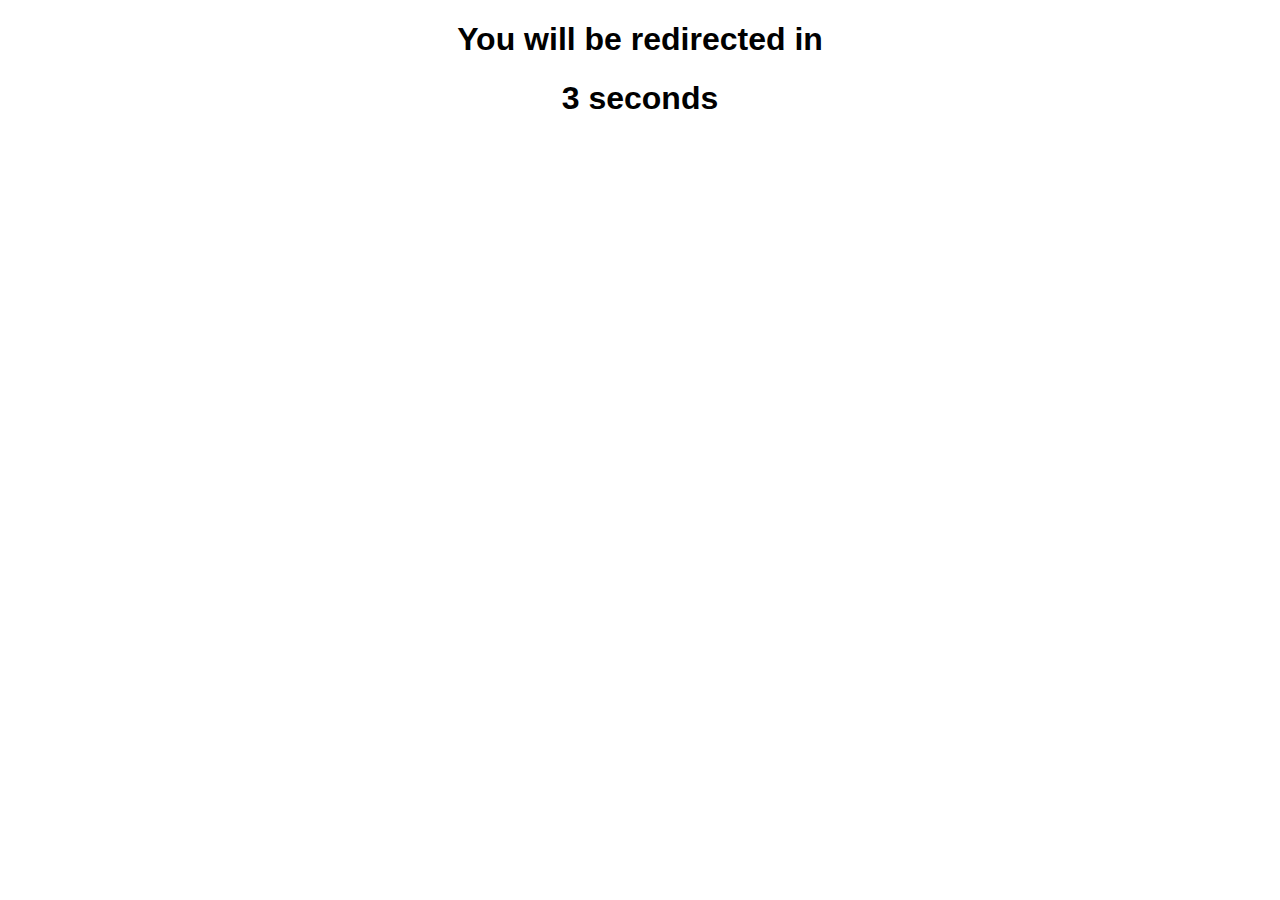
<file: index.html>
<!DOCTYPE html>
<html lang="en">
<head>
    <meta charset="UTF-8">
    <meta name="viewport" content="width=device-width, initial-scale=1.0">
    <title>10Codes Redirect</title>

    <meta content="10Codes - Redirect" property="og:title" />
    <meta content="Police Code Learn Station." property="og:description" />
    <meta content="https://lapd.com/" property="og:url" />
    <meta content="#03a9f4" data-react-helmet="true" name="theme-color" />

</head>
<body>
    <div>
        <h1 style="text-align: center; font-family: 'Lucida Sans', 'Lucida Sans Regular', 'Lucida Grande', 'Lucida Sans Unicode', Geneva, Verdana, sans-serif;">You will be redirected in</h1>
        <h1 style="text-align: center; font-family: 'Lucida Sans', 'Lucida Sans Regular', 'Lucida Grande', 'Lucida Sans Unicode', Geneva, Verdana, sans-serif;"><span id="seconds"></span> seconds</h1>
    </div>
</body>
<script src="script.js"></script>
</html>
</file>
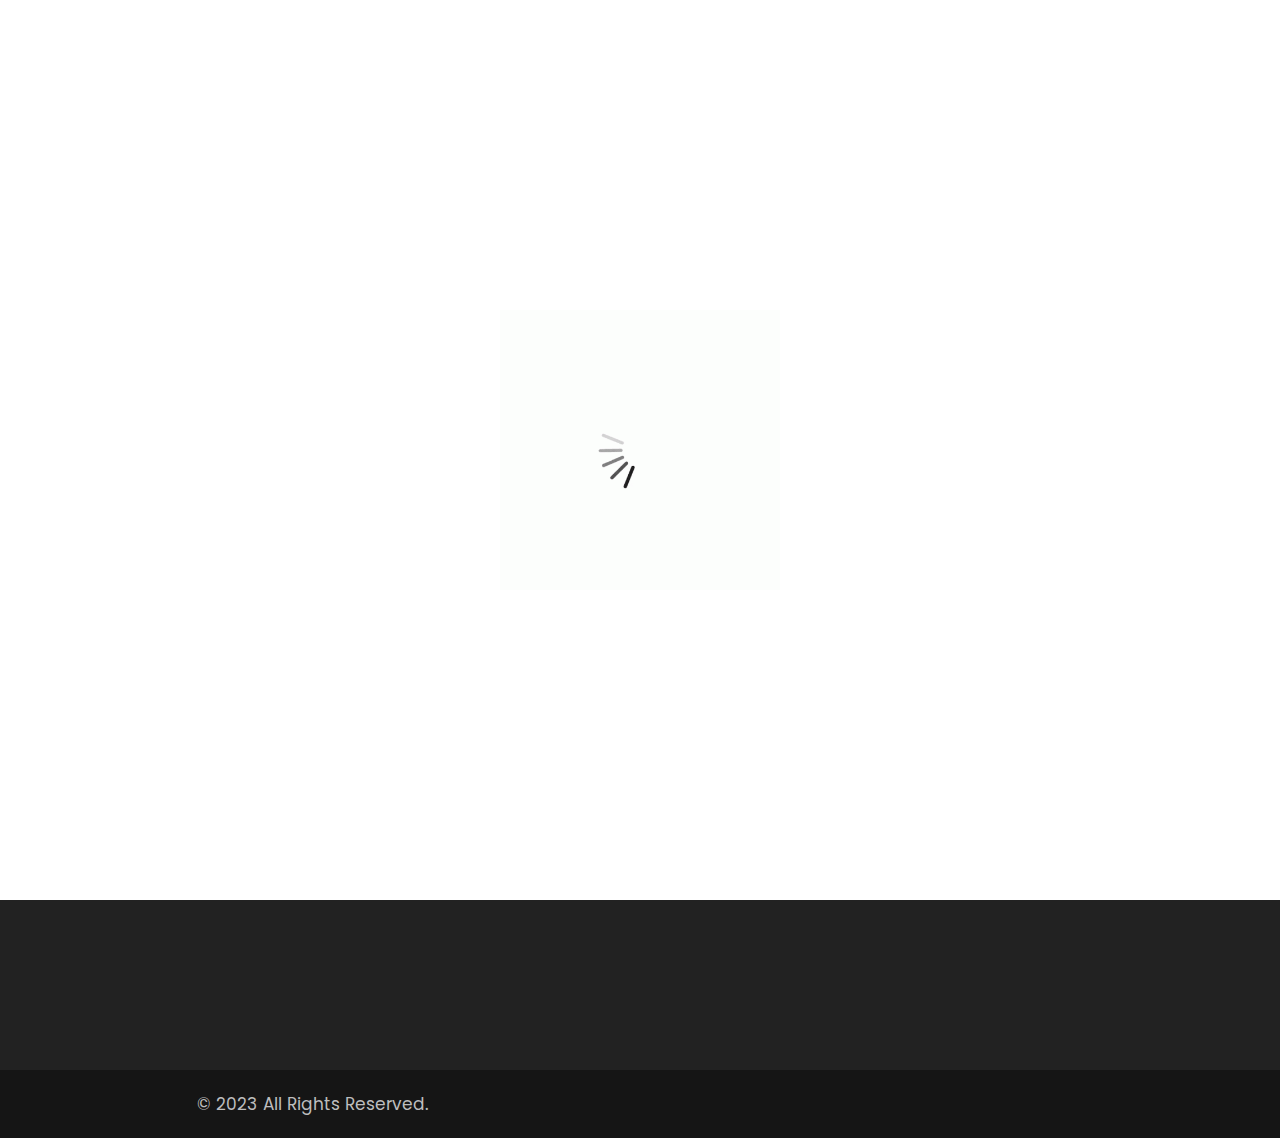
<file: de/index.html>
<!DOCTYPE html>
<html lang="de">
   <head>
      <meta charset="utf-8">
      <meta http-equiv="X-UA-Compatible" content="IE=edge">
      <meta name="viewport" content="width=device-width, initial-scale=1">
      <meta name="viewport" content="initial-scale=1, maximum-scale=1">
      <title>10Codes</title>
      <meta name="keywords" content="police, 10codes, 10 codes, lapd, police codes, lapd codes, 10-4 meaning">

      <meta content="10Codes - Startseite" property="og:title" />
      <meta content="Deutsche Startseite von 10Codes. Lerne die Polizei Codes und die USA Gesetze." property="og:description" />
      <meta content="https://lapd.com/" property="og:url" />
      <meta content="#03a9f4" data-react-helmet="true" name="theme-color" />

      <link rel="stylesheet" href="../css/bootstrap.min.css">
      <link rel="stylesheet" href="../css/style.css">
      <link rel="stylesheet" href="../css/responsive.css">
      <link rel="stylesheet" href="https://cdnjs.cloudflare.com/ajax/libs/font-awesome/4.7.0/css/font-awesome.min.css">
   </head>
   <body class="main-layout">
      <div class="loader_bg">
         <div class="loader"><img src="../images/loading.gif" alt="" /></div>
      </div>
      <header>
         <div class="header">
            <div class="container-fluid">
               <div class="row d_flex">
                  <div class=" col-md-2 col-sm-3 col logo_section">
                     <div class="full">
                        <div class="center-desk">
                        </div>
                     </div>
                  </div>
                  <div class="col-md-8 col-sm-9">
                     <nav class="navigation navbar navbar-expand-md navbar-dark ">
                        <button class="navbar-toggler" type="button" data-toggle="collapse" data-target="#navbarsExample04" aria-controls="navbarsExample04" aria-expanded="false" aria-label="Toggle navigation">
                        <span class="navbar-toggler-icon"></span>
                        </button>
                        <div class="collapse navbar-collapse" style="border-radius: 5px;" id="navbarsExample04">
                           <ul class="navbar-nav mr-auto">
                              <li class="nav-item active space">
                                 <a class="nav-link" href=""><u>Startseite</u></a>
                              </li>
                              <li class="nav-item space">
                                 <a class="nav-link" href="quiz/quiz">10-Code Quiz</a>
                              </li>
                              <li class="nav-item space">
                                 <a class="nav-link" href="../codes/tencodeg.pdf">10-Code Liste</a>
                              </li>
                           </ul>
                        </div>
                     </nav>
                  </div>
               </div>
            </div>
         </div>
      </header>
      <div id="top_section" class=" banner_main">
         <div class="container">
            <div class="row">
               <div class="col-md-12">
                  <div id="myCarousel" class="carousel slide" data-ride="carousel">
                     <ol class="carousel-indicators">
                        <li data-target="#myCarousel" data-slide-to="0" class="active"></li>
                        <li data-target="#myCarousel" data-slide-to="1"></li>
                     </ol>
                     <div class="carousel-inner">
                        <div class="carousel-item active">
                           <div class="container-fluid">
                              <div class="carousel-caption relative">
                                 <div class="bluid">
                                    <h1>10-Codes.  <br>100 Sinne </h1>
                                    <p>Das Lernen der 10-Codes könnte dich schützen oder deine Karriere unterstützen.<br>Nimm jetzt am Quiz teil oder lerne sie einfach hier.<br><br>
                                    </p>
                                    <a class="read_more" href="quiz/quiz">Quiz starten </a><a class="read_more" href="../codes/tencodeg.pdf">Code-Liste </a>
                                 </div>
                              </div>
                           </div>
                        </div>
                        <div class="carousel-item">
                           <div class="container-fluid">
                              <div class="carousel-caption relative">
                                 <div class="bluid">

                                    <h1>Police Work  <br>Hard Work </h1>
                                    <p>Ein Polizeibeamter muss alle 100 10-Codes und fast alle Gesetze lernen.<br>Erwarte also nicht, alles von dieser Website zu lernen...<br><br>
                                    </p>
                                    <a class="read_more" href="https://uscode.house.gov/">USC </a><a class="read_more" href="https://law.justia.com/">US Law</a>
                                 </div>
                              </div>
                           </div>
                        </div>
                     </div>
                     <a class="carousel-control-prev" href="#myCarousel" role="button" data-slide="prev">
                     <i class="fa fa-angle-left" aria-hidden="true"></i>
                     <span class="sr-only">Vorherig</span>
                     </a>
                     <a class="carousel-control-next" href="#myCarousel" role="button" data-slide="next">
                     <i class="fa fa-angle-right" aria-hidden="true"></i>
                     <span class="sr-only">Nächstes</span>
                     </a>
                  </div>
               </div>
            </div>
         </div>
      </div>
      <footer>
         <div class="footer">
            <div class="copyright text_align_left">
               <div class="">
                  <div class="row d_flex">
                     <div class="col-md-6">
                        <p>© 2023 All Rights Reserved.</p>
                     </div>
                     <div class="col-md-6">
                     </div>
                  </div>
               </div>
            </div>
         </div>
      </footer>

      <script src="../js/jquery.min.js"></script>
      <script src="../js/bootstrap.bundle.min.js"></script>
      <script src="../js/jquery-3.0.0.min.js"></script>
      <script src="../js/custom.js"></script>
   </body>
</html>
</file>
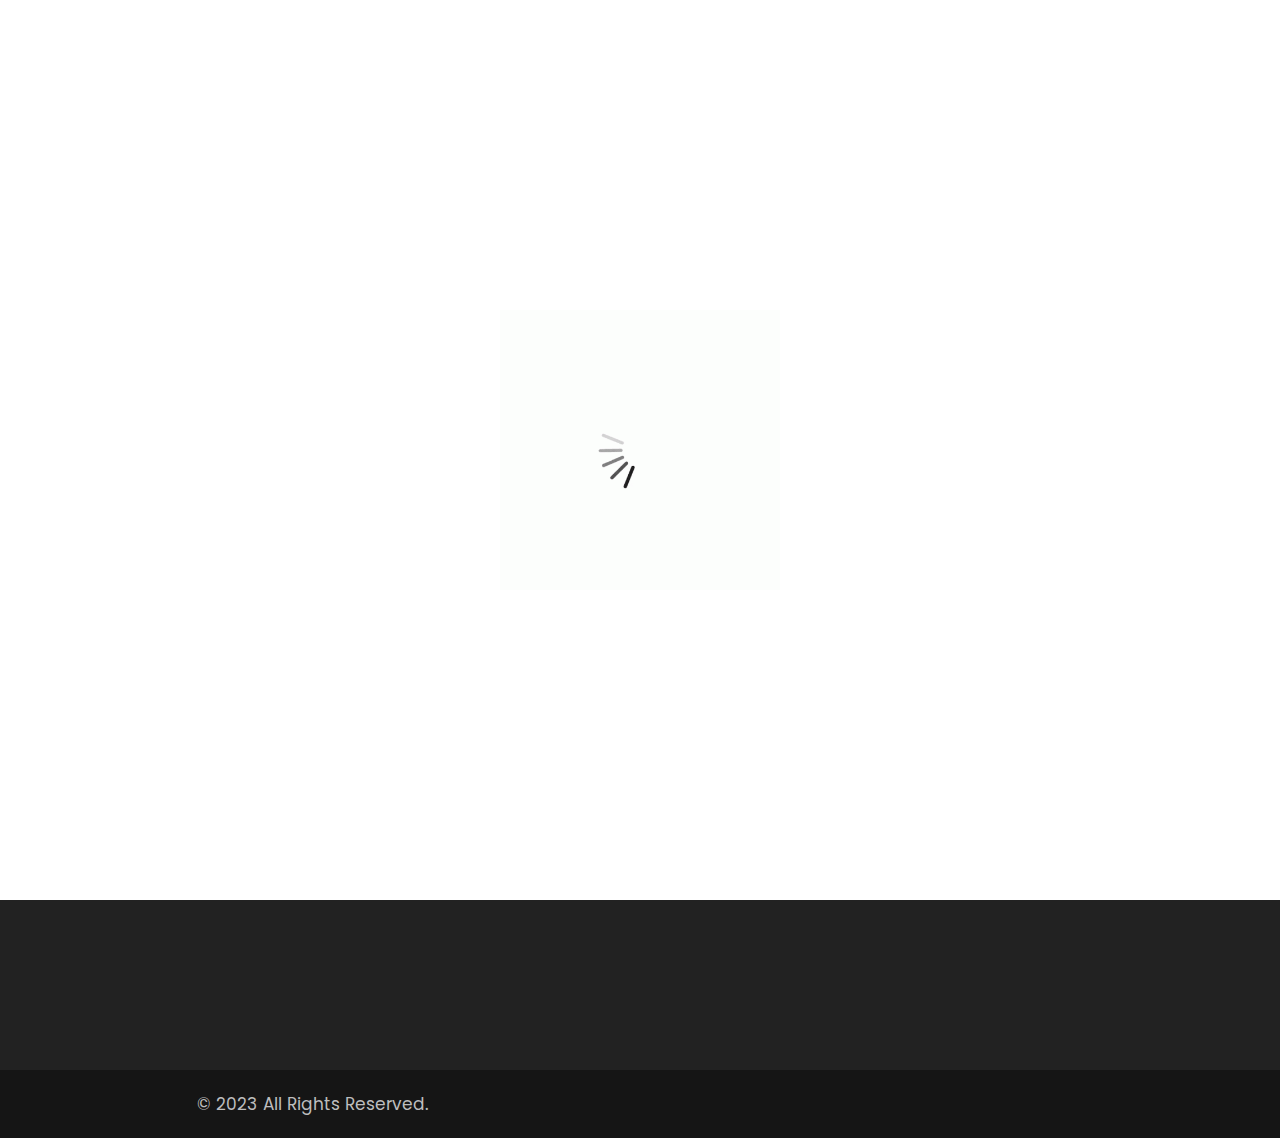
<file: en/index.html>
<!DOCTYPE html>
<html lang="en">
   <head>
      <meta charset="utf-8">
      <meta http-equiv="X-UA-Compatible" content="IE=edge">
      <meta name="viewport" content="width=device-width, initial-scale=1">
      <meta name="viewport" content="initial-scale=1, maximum-scale=1">
      <title>10Codes</title>
      <meta name="keywords" content="police, 10codes, 10 codes, lapd, police codes, lapd codes, 10-4 meaning">

      <meta content="10Codes - Homepage" property="og:title" />
      <meta content="English homepage of 10Codes. Learn and use the common police 10 codes and laws." property="og:description" />
      <meta content="https://lapd.com/" property="og:url" />
      <meta content="#03a9f4" data-react-helmet="true" name="theme-color" />
  

      <link rel="stylesheet" href="../css/bootstrap.min.css">
      <link rel="stylesheet" href="../css/style.css">
      <link rel="stylesheet" href="../css/responsive.css">
      <link rel="stylesheet" href="https://cdnjs.cloudflare.com/ajax/libs/font-awesome/4.7.0/css/font-awesome.min.css">
   </head>
   <body class="main-layout">
      <div class="loader_bg">
         <div class="loader"><img src="../images/loading.gif" alt="" /></div>
      </div>
      <header>
         <div class="header">
            <div class="container-fluid">
               <div class="row d_flex">
                  <div class=" col-md-2 col-sm-3 col logo_section">
                     <div class="full">
                        <div class="center-desk">
                           
                          </a>
                        </div>
                     </div>
                  </div>
                  <div class="col-md-8 col-sm-9">
                     <nav class="navigation navbar navbar-expand-md navbar-dark ">
                        <button class="navbar-toggler" type="button" data-toggle="collapse" data-target="#navbarsExample04" aria-controls="navbarsExample04" aria-expanded="false" aria-label="Toggle navigation">
                        <span class="navbar-toggler-icon"></span>
                        </button>
                        <div class="collapse navbar-collapse" style="border-radius: 5px;" id="navbarsExample04">
                           <ul class="navbar-nav mr-auto">
                              <li class="nav-item active space">
                                 <a class="nav-link" href=""><u>Home</u></a>
                              </li>
                              <li class="nav-item space">
                                 <a class="nav-link" href="quiz/quiz">10-Code Quiz</a>
                              </li>
                              <li class="nav-item space">
                                 <a class="nav-link" href="../codes/tencodeg.pdf">10-Code List</a>
                              </li>
                           </ul>
                        </div>
                     </nav>
                  </div>
               </div>
            </div>
         </div>
      </header>
      <div id="top_section" class=" banner_main">
         <div class="container">
            <div class="row">
               <div class="col-md-12">
                  <div id="myCarousel" class="carousel slide" data-ride="carousel">
                     <ol class="carousel-indicators">
                        <li data-target="#myCarousel" data-slide-to="0" class="active"></li>
                        <li data-target="#myCarousel" data-slide-to="1"></li>
                     </ol>
                     <div class="carousel-inner">
                        <div class="carousel-item active">
                           <div class="container-fluid">
                              <div class="carousel-caption relative">
                                 <div class="bluid">
                                    <h1>10-Codes.  <br>100 Meanings </h1>
                                    <p>Learning the 10-Codes could safe you or could help your career<br>take the quiz now, or just learn it here.<br><br>
                                    </p>
                                    <a class="read_more" href="quiz/quiz">Take Quiz </a><a class="read_more" href="../codes/tencodeg.pdf">List Of Codes </a>
                                 </div>
                              </div>
                           </div>
                        </div>
                        <div class="carousel-item">
                           <div class="container-fluid">
                              <div class="carousel-caption relative">
                                 <div class="bluid">
                                    <h1>Police Work  <br>Hard Work </h1>
                                    <p>A police officer needs to learn all 100 10-Codes and almost all laws.<br>So don't expect to learn everything from this website...<br><br>
                                    </p>
                                    <a class="read_more" href="https://uscode.house.gov/">USC </a><a class="read_more" href="https://law.justia.com/">US Law</a>
                                 </div>
                              </div>
                           </div>
                        </div>
                     </div>
                     <a class="carousel-control-prev" href="#myCarousel" role="button" data-slide="prev">
                     <i class="fa fa-angle-left" aria-hidden="true"></i>
                     <span class="sr-only">Previous</span>
                     </a>
                     <a class="carousel-control-next" href="#myCarousel" role="button" data-slide="next">
                     <i class="fa fa-angle-right" aria-hidden="true"></i>
                     <span class="sr-only">Next</span>
                     </a>
                  </div>
               </div>
            </div>
         </div>
      </div>
      <footer>
         <div class="footer">

            <div class="copyright text_align_left">
               <div class="">
                  <div class="row d_flex">
                     <div class="col-md-6">
                        <p>© 2023 All Rights Reserved.</p>
                     </div>
                     <div class="col-md-6">
                     </div>
                  </div>
               </div>
            </div>
         </div>
      </footer>

      <script src="../js/jquery.min.js"></script>
      <script src="../js/bootstrap.bundle.min.js"></script>
      <script src="../js/jquery-3.0.0.min.js"></script>
      <script src="../js/custom.js"></script>
   </body>
</html>
</file>
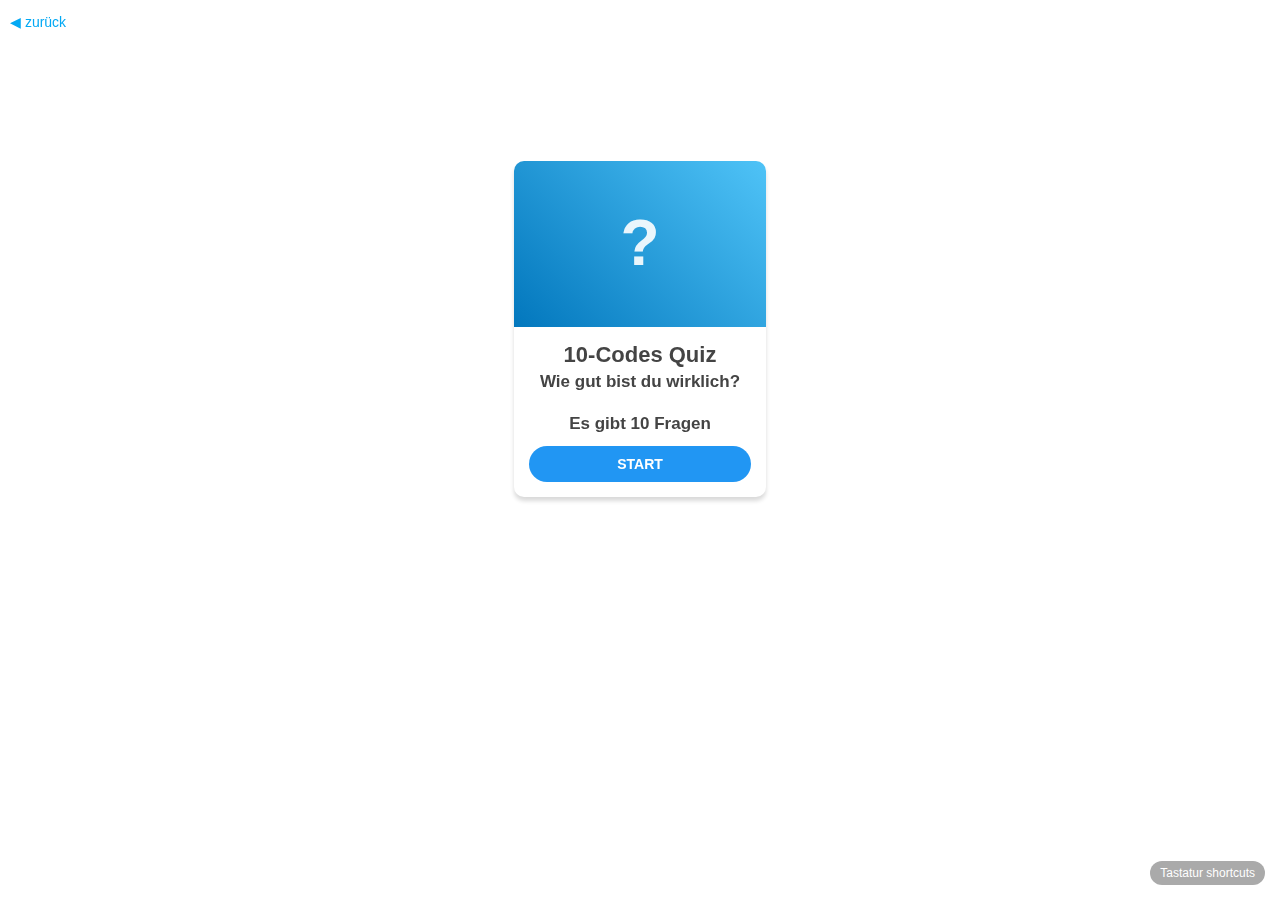
<file: de/quiz/quiz.html>
<!DOCTYPE html>
<html lang="en">
<head>
    <meta charset="UTF-8">
    <meta name="viewport" content="width=device-width, initial-scale=1.0">
    <title>10Codes Quiz</title>
    <link rel="stylesheet" href="style.css">
    <link rel="stylesheet" href="../../css/style.css">
    <meta name="keywords" content="police quiz, 10codes quiz, 10 codes quiz, 10 codes, lapd, police codes, lapd codes, 10-4 meaning">

    <meta content="10Codes - Quiz" property="og:title" />
    <meta content="Deutsches Quiz von den Polizei Codes. Lerne die Polizei Codes und die USA Gesetze." property="og:description" />
    <meta content="https://lapd.com/" property="og:url" />
    <meta content="#03a9f4" data-react-helmet="true" name="theme-color" />


</head>
<body>
    <main role="main">
      <div class="back"><a href="../index" class="back">◀ zurück</a></div>

        <article id="quiz" class="quiz-intro">
          <div id="quiz-bg"></div>
          <section id="quiz-body">
            <h1>10-Codes Quiz</h1>
            <p style="text-align: center; font-weight: 550;">Wie gut bist du wirklich?</p>

            <p style="text-align: center; font-weight: 550;     position: absolute;
            left: 50%;

            transform: translate(-50%, 50%);">Es gibt 10 Fragen</p>

            <button type="button" id="start-quiz-btn" class="btn blue-btn rounded-corners">Start</button>
          </section>
        </article>
      
        <button type="button" id="shortcuts-info-btn">Tastatur shortcuts</button>
      
        <aside class="shortcuts-info">
          <p><span class="tag">Leertaste</span> - Starte Quiz / zur nächsten Frage</p>
          <p><span class="tag">1</span> - <span class="tag">4</span> - Deine Antwort</p>
        </aside>
      </main>
      

      <script src="quiz.js"></script>
</body>
</html>
</file>
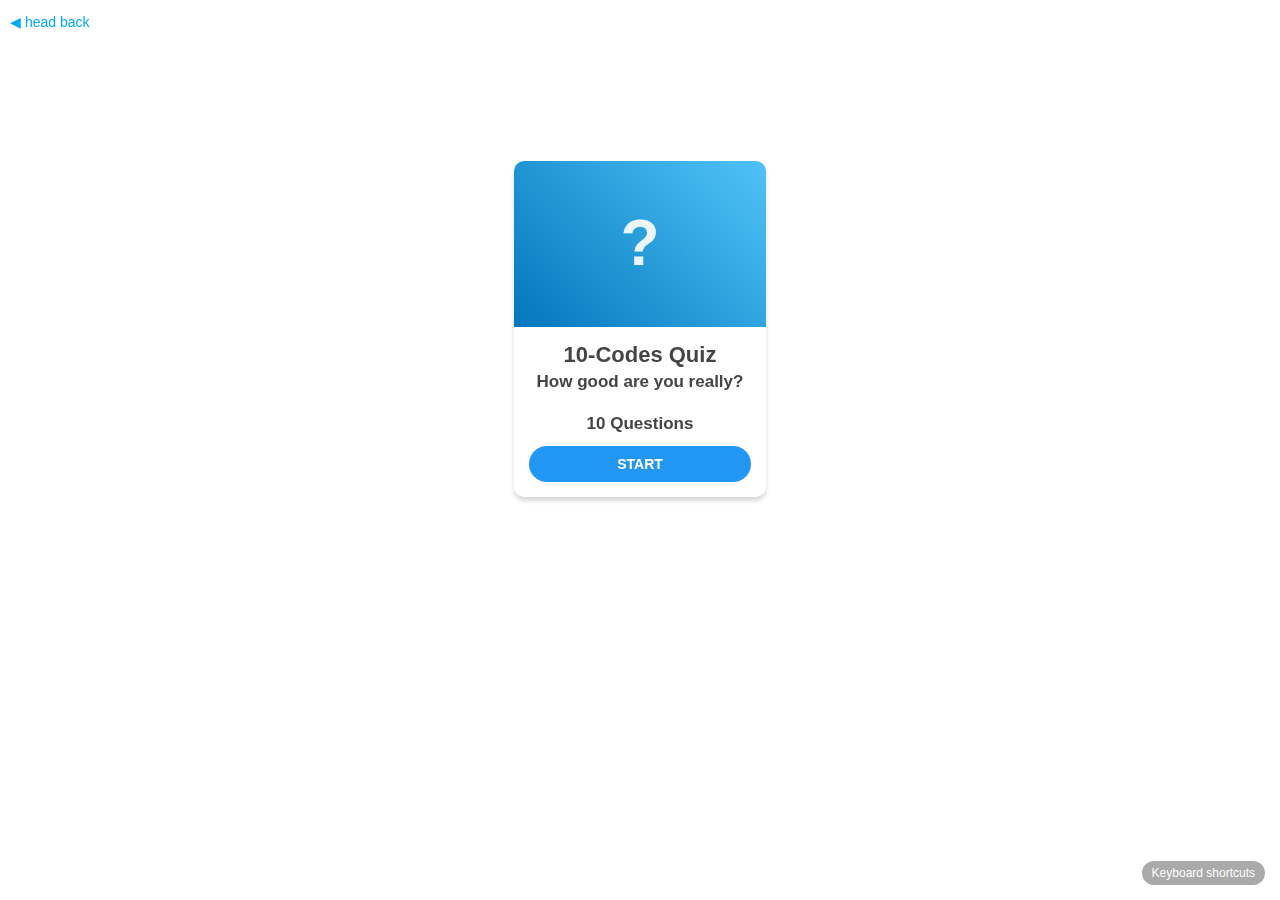
<file: en/quiz/quiz.html>
<!DOCTYPE html>
<html lang="en">
<head>
    <meta charset="UTF-8">
    <meta name="viewport" content="width=device-width, initial-scale=1.0">
    <title>10Codes Quiz</title>

    <meta name="keywords" content="police quiz, 10codes quiz, 10 codes quiz, 10 codes, lapd, police codes, lapd codes, 10-4 meaning">

    <meta content="10Codes - Quiz" property="og:title" />
    <meta content="English quiz of the common police 10-codes. Learn and use the common police 10 codes and laws." property="og:description" />
    <meta content="https://lapd.com/" property="og:url" />
    <meta content="#03a9f4" data-react-helmet="true" name="theme-color" />


    <link rel="stylesheet" href="style.css">
    <link rel="stylesheet" href="../../css/style.css">
</head>
<body>
    <main role="main">
      <div class="back"><a href="../index" class="back">◀ head back</a></div>
        <article id="quiz" class="quiz-intro">
          <div id="quiz-bg"></div>
          
          <section id="quiz-body">
            <h1>10-Codes Quiz</h1>
            <p style="text-align: center; font-weight: 550;">How good are you really?</p>

            <p style="text-align: center; font-weight: 550;     position: absolute;
            left: 50%;

            transform: translate(-50%, 50%);">10 Questions</p>

            <button type="button" id="start-quiz-btn" class="btn blue-btn rounded-corners">Start</button>
          </section>
        </article>
      
        <button type="button" id="shortcuts-info-btn">Keyboard shortcuts</button>
      
        <aside class="shortcuts-info">
          <p><span class="tag">Space</span> - start quiz / go to next question</p>
          <p><span class="tag">1</span> - <span class="tag">4</span> - choose an answer</p>
        </aside>
      </main>
      

      <script src="quiz.js"></script>
</body>
</html>
</file>
<file: css/style.css>
/*--------------------------------------------------------------------- 
File Name: style.css 
---------------------------------------------------------------------*/


/*--------------------------------------------------------------------- 
import Fonts 
---------------------------------------------------------------------*/

@import url('https://fonts.googleapis.com/css?family=Rajdhani:300,400,500,600,700');
@import url('https://fonts.googleapis.com/css?family=Poppins:100,100i,200,200i,300,300i,400,400i,500,500i,600,600i,700,700i,800,800i,900,900i');
@import url('https://fonts.googleapis.com/css?family=Raleway:100,100i,200,200i,300,300i,400,400i,500,500i,600,600i,700,700i,800,800i,900,900i');
@import url('https://fonts.googleapis.com/css?family=Open+Sans:400,600,600i,700,700i,800,800i&display=swap');

/*--------------------------------------------------------------------- import Files ---------------------------------------------------------------------*/

@import url(font-awesome.min.css);
@import url(owl.carousel.min.css);

/*--------------------------------------------------------------------- 
basic 
---------------------------------------------------------------------*/

body {
     color: #666666;
     font-size: 14px;
     font-family: 'Poppins', sans-serif;
     line-height: 1.80857;
     overflow: hidden;
     margin: 0 auto;
     height: 100vh;
     font-weight: normal;
}

a {
     color: #1f1f1f;
     text-decoration: none !important;
     outline: none !important;
     -webkit-transition: all .3s ease-in-out;
     -moz-transition: all .3s ease-in-out;
     -ms-transition: all .3s ease-in-out;
     -o-transition: all .3s ease-in-out;
     transition: all .3s ease-in-out;
}

h1,
h2,
h3,
h4,
h5,
h6 {
     letter-spacing: 0;
     font-weight: normal;
     position: relative;
     padding: 0;
     font-weight: normal;
     line-height: normal;
     color: #111111;
     margin: 0
}

h1 {
     font-size: 24px
}

h2 {
     font-size: 22px
}

h3 {
     font-size: 18px
}

h4 {
     font-size: 16px
}

h5 {
     font-size: 14px
}

h6 {
     font-size: 13px
}

*,
*::after,
*::before {
     -webkit-box-sizing: border-box;
     -moz-box-sizing: border-box;
     box-sizing: border-box;
}

h1 a,
h2 a,
h3 a,
h4 a,
h5 a,
h6 a {
     color: #212121;
     text-decoration: none!important;
     opacity: 1
}

button:focus {
     outline: none;
}

ul,
li,
ol {
     margin: 0px;
     padding: 0px;
     list-style: none;
}

p {
     margin: 0px;
     padding: 0;
     font-weight: 400;
     font-size: 17px;
     line-height: 28px;
}

a {
     color: #222222;
     text-decoration: none;
     outline: none !important;
}

a,
.btn {
     text-decoration: none !important;
     outline: none !important;
     -webkit-transition: all .3s ease-in-out;
     -moz-transition: all .3s ease-in-out;
     -ms-transition: all .3s ease-in-out;
     -o-transition: all .3s ease-in-out;
     transition: all .3s ease-in-out;
}

img {
     max-width: 100%;
     height: auto;
}

 :focus {
     outline: 0;
}

.btn-custom {
     margin-top: 20px;
     background-color: transparent !important;
     border: 2px solid #ddd;
     padding: 12px 40px;
     font-size: 16px;
}

.lead {
     font-size: 18px;
     line-height: 30px;
     color: #767676;
     margin: 0;
     padding: 0;
}

.form-control:focus {
     border-color: #ffffff !important;
     box-shadow: 0 0 0 .2rem rgba(255, 255, 255, .25);
}

.navbar-form input {
     border: none !important;
}

.badge {
     font-weight: 500;
}

blockquote {
     margin: 20px 0 20px;
     padding: 30px;
}

button {
     border: 0;
     margin: 0;
     padding: 0;
     cursor: pointer;
}

.full {
     width: 100%;
     float: left;
     margin: 0;
     padding: 0;
}

.titlepage {
     padding-bottom: 60px;
}

.titlepage::before {
     content: "";
     position: absolute;
     border: #fff solid 5px;
     border-width: 5px;
     width: 80px;
     z-index: 999;
     margin: 0 auto;
     left: 0;
     right: 0;
     top: 55px;
}

.titlepage h2 {
     font-size: 45px;
     font-weight: bold;
     line-height: 50px;
     color: #323232;
}

.read_more {
     display: inline-block;
     background: #6dcff6;
     color: #fff;
     max-width: 215px;
     height: 61px;
     line-height: 61px;
     width: 100%;
     font-size: 17px;
     text-align: center;
     font-weight: 500;
     transition: ease-in all 0.5s;
}

.read_more:hover {
     background: #0e0b01;
     color: #fff;
     transition: ease-in all 0.5s;
}

.space {
     margin-left: 0px;
}
.img_responsive {
     max-width: 100%;
}

.text_align_center {
     text-align: center;
}

.text_align_left {
     text-align: left;
}

.text_align_right {
     text-align: right;
}

.d_flex {
     display: flex;
     align-items: center;
     flex-wrap: wrap;
}

.container {
     max-width: 1170px;
}


/*---------------------------- 
loader  
----------------------------*/

.loader_bg {
     position: fixed;
     z-index: 9999999;
     background: #fff;
     width: 100%;
     height: 100%;
}

.loader {
     height: 100%;
     width: 100%;
     position: absolute;
     left: 0;
     top: 0;
     display: flex;
     justify-content: center;
     align-items: center;
}

.loader img {
     width: 280px;
}


/*--------------------------------------------------------------------- 
header 
---------------------------------------------------------------------*/

.header {
     width: 100%;
     background: rgba(39, 43, 44, 0.87);
     height: 106px;
     padding: 37px 30px;
     position: absolute;
     z-index: 999;
     box-shadow: 3px 0 13px rgba(30, 30, 30, 0.90);
}


/*--------------------------------------------------------------------- 
menu section
---------------------------------------------------------------------*/

.navigation.navbar {
     float: right;
     padding: 0;
}

.navigation.navbar-dark .navbar-nav .nav-link {
     padding: 0px 30px;
     color: #fff;
     font-size: 17px;
     line-height: 20px;
     font-weight: 400;
}

.navigation.navbar-dark .navbar-nav .nav-link:focus,
.navigation.navbar-dark .navbar-nav .nav-link:hover {
     color: #fff;
}

.navigation.navbar-dark .navbar-nav .active>.nav-link,
.navigation.navbar-dark .navbar-nav .nav-link.active,
.navigation.navbar-dark .navbar-nav .nav-link.show,
.navigation.navbar-dark .navbar-nav .show>.nav-link {
     color: #fff;
}

.di_no {
     display: none;
}

ul.email {
     padding-top: 1px;
     display: flex;
     align-items: center;
     justify-content: flex-end;
     flex-wrap: wrap;
}

ul.email li {
     padding: 0px 35px;
}

ul.email li:nth-child(2) {
     padding-right: 0;
}

ul.email li a {
     font-size: 17px;
     color: #fff;
}

ul.email li i {
     color: #fff;
     font-size: 19px;
}


/** banner_main **/

#top_section {
     background-image: url('https://images.wallpaperscraft.com/image/single/police_car_street_139136_3840x2400.jpg');
     background-size: cover;
     background-repeat: no-repeat;
     padding-top: 220px;
     position: relative;
     height: 100vh;
     background-position: center;
}

#myCarousel .carousel-indicators {
     bottom: -50px;
     margin-left: 11px;
     right: inherit;
}

#myCarousel .carousel-indicators .active {
     background: #0e0b01;
}

#myCarousel .carousel-indicators li {
     cursor: pointer;
     background: #fff;
     border-radius: 40px;
     width: 22px;
     height: 22px;
}

#myCarousel a.carousel-control-next,
#myCarousel a.carousel-control-prev {
     display: none;
}

.relative {
     position: inherit;
     bottom: 0;
     padding: 0;
}

.bluid {
     margin-top: 10px;
     text-align: left;
}

.banner_main .bluid h1 {
     color: #fff;
     text-shadow: 2px 2px 4px rgba(0, 0, 0, 0.5);
     font-size: 100px;
     line-height: 110px;
     font-weight: bold;
     padding-bottom: 25px;
}

.banner_main .bluid p {
     color: #fff;
     line-height: 25px;
     text-shadow: 2px 2px 4px rgba(0, 0, 0, 0.5);
     font-weight: 500;
     padding-bottom: 50px;
     font-size: 17px;
}

.banner_main .bluid .read_more {
     margin-right: 8px;
     background: #fff;
     color: #000;
}

.banner_main .bluid .read_more:hover {
     color: #fff;
     background: #0e0b01;
}




/** footer **/

.footer {
     background: #222222;
     padding-top: 90px;
     text-align: center;
     
}

.newslatter_form {
     display: flex;
     align-items: center;
     margin-bottom: 70px;
}

.ente {
     color: #000;
     border: inherit;
     padding: 0 30px;
     height: 66px;
     width: 100%;
     font-size: 17px;
}

.subs_btn {
     max-width: 289px;
     display: inline-block;
     background: #151515;
     height: 66px;
     width: 100%;
     color: #fff;
     font-size: 17px;
     text-transform: uppercase;
     font-weight: bold;
     transition: ease-in all 0.5s;
}

.subs_btn:hover {
     background: #fff;
     color: #151515;
     transition: ease-in all 0.5s;
}

.Informa h3 {
     color: #ffffff;
     font-size: 23px;
     font-weight: bold;
     line-height: 21px;
     margin-bottom: 15px;
     margin-top: 26px;
     text-transform: uppercase;
}

.Informa li {
     font-size: 17px;
     line-height: 37px;
     color: #ffffff;
}

.Informa li a:hover {
     color: #bdbdbe;
}

.helpful ul li a {
     color: #fff;
     font-size: 17px;
     line-height: 30px;
}

.helpful ul li a:hover {
     color: #bdbdbe;
}

ul.social_icon {
     float: right;
     margin-right: 50px;
}

ul.social_icon li {
     display: inline-block;
     padding-right: 15px;
}

ul.social_icon li:last-child {
     padding-right: 0;
}

ul.social_icon li a {
     color: #fff;
     display: inline-block;
     text-align: center;
     line-height: 33px;
     font-size: 28px;
     font-weight: bold;
}

ul.social_icon li a:hover {
     color: #bdbdbe;
     transform: rotate(360deg);
     transition: ease-in all 0.7s;
}

.conta ul li a {
     color: #ffffff;
}

.conta ul li a i {
     padding-right: 5px;
}

.copyright {
     background: #151515;
     margin-top: 80px;
     padding: 20px 0px;
     text-align: center;
}

.copyright p {
     color: #bdbdbe;
     font-weight: 400;
}

.copyright a {
     color: #bdbdbe;
}

.copyright a:hover {
     color: #fff;
}


/** end footer **/


/*- - ener page css--*/

.inner_page .header {
     box-shadow: 0 -3px 20px 0px #717171;
     position: inherit;
   
}

.inner_page .about {
     margin: 90px 0;
}
</file>
<file: css/responsive.css>
/*--------------------------------------------------------------------- 
File Name: responsive.css 
---------------------------------------------------------------------*/


@media (min-width: 992px) and (max-width: 1199px) {
    .navigation.navbar-dark .navbar-nav .nav-link {
        padding: 0px 21px;
    }

    body {
        height: 100vh;
        margin: 0 auto;
        overflow: hidden;
    }
}

@media (min-width: 768px) and (max-width: 991px) {
    .navigation.navbar-dark .navbar-nav .nav-link {
        padding: 0px 7px;
    }
    body {
        height: 100vh;
        margin: 0 auto;
        overflow: hidden;
    }
    ul.email li {
        padding: 0px 8px;
    }
    #top_section {
        padding-top: 150px;
        height: 600px;
    }
    .banner_main .bluid h1 {
        font-size: 62px;
        line-height: 71px;
    }
    .titlepage h2 {
        font-size: 37px;
        line-height: 41px;
    }
    #we1 a.carousel-control-prev {
        left: 38%;
    }
    .we_box {
        padding: 15px;
    }
    .clientsl_text {
        padding: 25px;
    }
    #clientsl a.carousel-control-next,
    #clientsl a.carousel-control-prev {
        top: 98%;
    }
    #clientsl a.carousel-control-prev {
        left: 34%;
    }
    #clientsl a.carousel-control-next {
        right: 26%;
    }
    .Informa li {
        font-size: 14px;
        line-height: 30px;
    }
    #top_section {
        padding-top: 150px;
        height: 700px;
    }
    .d_none {
        display: none;
    }
    .logo {
        text-align: left;
        display: block;
    }
    .banner_main .bluid h1 {
        font-size: 84px;
        line-height: 109px;
    }
    #we1 a.carousel-control-next,
    #we1 a.carousel-control-prev {
        top: 103%;
    }
    #we1 a.carousel-control-prev {
        left: 37%;
    }
    #we1 a.carousel-control-next {
        right: 37%;
    }
    .main_form .send_btn {
        margin-bottom: 40px;
    }
    .newslatter_form {
        margin-top: 50px;
    }


}

@media (min-width: 576px) and (max-width: 767px) {
    #top_section {
        padding-top: 150px;
        height: 700px;
    }
    body {
        height: 100vh;
        margin: 0 auto;
        overflow: hidden;
    }
    .d_none {
        display: none;
    }
    .logo {
        text-align: left;
        display: block;
    }
    .banner_main .bluid h1 {
        font-size: 84px;
        line-height: 109px;
    }
    #we1 a.carousel-control-next,
    #we1 a.carousel-control-prev {
        top: 103%;
    }
    #we1 a.carousel-control-prev {
        left: 37%;
    }
    #we1 a.carousel-control-next {
        right: 37%;
    }
    .main_form .send_btn {
        margin-bottom: 40px;
    }
    .newslatter_form {
        margin-top: 50px;
    }
    .navigation.navbar {
        float: right;
        display: inherit !important;
        padding: 0;
        width: 100%;
    }
    .navigation .navbar-collapse {
        background: #2b2b2b;
        padding: 20px;
        margin-top: 66px;
        position: absolute;
        width: 100%;
        z-index: 999;
    }
    .navigation.navbar-dark .navbar-nav .nav-link {
        padding: 10px 0;
        color: #fff;
        text-align: left;
    }
    .navigation.navbar-dark .navbar-toggler {
        border: inherit;
        float: right;
        padding: 0;
        width: 100%;
        outline: inherit;
        margin-top: 0px;
    }
    .navigation.navbar-dark .navbar-toggler-icon {
        background: url(../images/menu_btn.png);
        background-repeat: no-repeat;
        width: 48px;
        float: right;
    }
}

@media (max-width: 575px) {
    .header {
        padding: 37px 0px;
    }
    body {
        height: 100vh;
        margin: 0 auto;
        overflow: hidden;
    }
    .d_none {
        display: none !important;
    }
    .logo {
        display: block;
        float: left;
    }
    .bluid {
        margin-top: 23px
    }
    .banner_main .bluid h1 {
        font-size: 50px;
        line-height: 59px;
    }
    #top_section {
        height: 678px;
    }
    .banner_main .bluid .read_more {
        margin-right: 0px;
        margin-bottom: 10px;
    }
    #we1 a.carousel-control-next {
        right: 26%;
    }
    #we1 a.carousel-control-prev {
        left: 25%;
    }
    #we1 a.carousel-control-next,
    #we1 a.carousel-control-prev {
        top: 101%;
    }
    .titlepage h2 {
        font-size: 24px;
        line-height: 54px;
    }
    #ho_nf:hover .portfolio_text {
        height: 135px;
        padding: 29px 14px;
    }
    .portfolio_text p {
        font-size: 12px;
        line-height: 18px;
    }
    .main_form .send_btn {
        margin-bottom: 40px;
    }
    #clientsl a.carousel-control-next,
    #clientsl a.carousel-control-prev {
        top: 100%;
    }
    #clientsl a.carousel-control-next {
        right: 25%;
    }
    #clientsl a.carousel-control-prev {
        left: 25%;
    }
    .clientsl_text i img {
        float: inherit;
    }
    .clientsl_text h3 {
        margin-top: 11px;
    }
    .newslatter_form {
        display: inherit;
        margin-top: 40px;
    }
    .subs_btn {
        margin-left: 0;
        max-width: 223px;
        margin-top: 30px;
    }
    .copyright p {
        text-align: center;
    }
    ul.social_icon {
        float: inherit;
        margin-top: 20px;
    }
    .navigation.navbar {
        float: right;
        display: inherit !important;
        padding: 0;
        width: 100%;
        margin-top: -27px;
    }
    .navigation .navbar-collapse {
        background: #2b2b2b;
        padding: 20px;
        margin-top: 65px;
        position: absolute;
        width: 100%;
        z-index: 999;
    }
    .navigation.navbar-dark .navbar-nav .nav-link {
        padding: 10px 0;
        color: #fff;
        text-align: left;
    }
    .navigation.navbar-dark .navbar-toggler {
        float: right;
        border: inherit;
        margin-top: 1px;
        padding: 0;
        outline: inherit;
    }
    .navigation.navbar-dark .navbar-toggler-icon {
        background: url(../images/menu_btn.png);
        background-repeat: no-repeat;
        width: 48px;
    }
}
</file>
<file: de/quiz/style.css>
* {
  -webkit-box-sizing: border-box;
  box-sizing: border-box;
  font-family: "Montserrat", sans-serif;
}

h1,
h2,
h3,
p {
  margin: 0;
}

body {
  background-image: url('https://images.wallpaperscraft.com/image/single/police_car_street_139136_3840x2400.jpg');
  background-size: cover;
  background-repeat: no-repeat;
  background-position: center;
  backdrop-filter: blur(8px);
  margin: 0;
  padding: 10px;
}

#quiz {
  width: 100%;
  margin: 10% auto 0 auto;
  -webkit-box-shadow: 0px 4px 4px 0px rgba(0, 0, 0, 0.15);
  box-shadow: 0px 4px 4px 0px rgba(0, 0, 0, 0.15);
  border-radius: 10px;
  background-color: #fff;
  color: #444;
  -webkit-transition: 0.5s all;
  -o-transition: 0.5s all;
  transition: 0.5s all;
}

#quiz:hover {
  -webkit-box-shadow: 0px 5px 10px 0px rgba(0, 0, 0, 0.25);
  box-shadow: 0px 5px 10px 0px rgba(0, 0, 0, 0.25);
}

.quiz-started {
  padding: 10px;
}

#quiz-bg {
  background: -webkit-linear-gradient(45deg, #0277bd, #4fc3f7);
  background: -o-linear-gradient(45deg, #0277bd, #4fc3f7);
  background: linear-gradient(45deg, #0277bd, #4fc3f7);
  padding: 25px;
  border-top-left-radius: 10px;
  border-top-right-radius: 10px;
  text-align: center;
}

#quiz-bg:before {
  content: "?";
  color: rgba(255, 255, 255, 0.9);
  font-size: 64px;
  font-weight: 700;
}

#quiz-body {
  padding: 15px;
}

#quiz-body h1 {
  text-align: center;
  font-size: 22px;
  color: #444;
  font-weight: 700;
  margin: 0;
}

#progress-container {
  background-color: #eee;
  height: 6px;
  border-radius: 50px;
  text-align: left;
  position: relative;
  margin-bottom: 12px;
}

#progress {
  width: 0;
  background: -webkit-gradient(
    linear,
    left top,
    right top,
    from(#0288d1),
    to(#4fc3f7)
  );
  background: -webkit-linear-gradient(left, #0288d1, #4fc3f7);
  background: -o-linear-gradient(left, #0288d1, #4fc3f7);
  background: linear-gradient(to right, #0288d1, #4fc3f7);
  border-radius: 50px;
  display: inline-block;
  height: inherit;
  position: absolute;
  -webkit-transition: 0.75s width;
  -o-transition: 0.75s width;
  transition: 0.75s width;
}

#stats {
  display: -webkit-box;
  display: -ms-flexbox;
  display: flex;
  -webkit-box-pack: justify;
  -ms-flex-pack: justify;
  justify-content: space-between;
}

#stats p {
  margin: 0;
  font-size: 14px;
}

#stats span {
  color: #666;
  font-weight: 700;
}

#answers h2 {
  margin: 50px 0;
  color: #444;
  font-size: 24px;
}

.answer {
  padding: 5px;
}

.answer-number {
  display: inline-block;
  margin-right: 10px;
  border-top-left-radius: 5px;
  font-weight: 700;
  border-bottom-left-radius: 5px;
}

label {
  display: block;
  width: 100%;
  padding: 15px;
  background-color: #f5f5f5;
  border-radius: 5px;
  color: #666;
  font-size: 14px;
  -webkit-transition: 0.2s background-color;
  -o-transition: 0.2s background-color;
  transition: 0.2s background-color;
}

input[type="radio"]:hover:not(:disabled) + label {
  background-color: rgba(0, 0, 0, 0.13);
}

input[type="radio"] {
  opacity: 0;
  position: absolute;
  left: 0;
  top: 0;
}

#notification {
  margin: 10px auto;
  max-width: 100%;
  border-radius: 10px;
  padding: 20px;
  background-color: #fff;
  -webkit-box-shadow: 0px 4px 4px 0px rgba(0, 0, 0, 0.15);
  box-shadow: 0px 4px 4px 0px rgba(0, 0, 0, 0.15);
  text-align: center;
}

#notification p {
  margin-bottom: 15px;
  font-size: 20px;
  font-weight: bold;
  color: #666;
}

#results {
  padding: 20px;
}

#results h2 {
  font-size: 20px;
}

#results h3 {
  font-size: 16px;
  margin-top: 30px;
  margin-bottom: 15px;
}

#percentage {
  font-size: 45px;
  font-weight: 700;
  display: block;
  margin-top: 15px;
  margin-bottom: 35px;
}

.share-link {
  color: #fff;
  text-decoration: none;
  padding: 7px 20px;
  border-radius: 3px;
  display: inline-block;
  font-size: 14px;
  -webkit-transition: 0.3s background-color;
  -o-transition: 0.3s background-color;
  transition: 0.3s background-color;
}

.fb-bg:hover {
  background-color: #19416f;
}

.twitter-bg:hover {
  background-color: #179fc5;
}

.shortcuts-info {
  position: absolute;
  display: none;
  right: 0;
  bottom: 35px;
  max-width: 40%;
  margin: 15px;
  padding: 15px;
  border-radius: 10px;
  background-color: #fff;
  -webkit-box-shadow: 0px 4px 4px 0px rgba(0, 0, 0, 0.15);
  box-shadow: 0px 4px 4px 0px rgba(0, 0, 0, 0.15);
}

.shortcuts-info p {
  margin: 10px 0;
}
.tag {
  display: inline-block;
  padding: 3px;
  background-color: #03a9f4;
  color: #fff;
  border-radius: 5px;
  border-bottom: 1px solid #0288d1;
  font-size: 14px;
}

button {
  display: block;
  border: 0;
  color: #fff;
  font-size: 14px;
  border-radius: 50px;
}

.blue-btn {
  background-color: #2196f3;
}

.blue-btn:hover {
  background-color: #1565c0;
}

.blue-btn:active,
.blue-btn:focus {
  background-color: #074286;
}

.text-center {
  text-align: center;
}
.bold {
  font-weight: 700;
}
.rounded-corners {
  border-radius: 50px;
}
.display-block {
  display: block;
}

.fb-bg {
  background-color: #306199;
}

.twitter-bg {
  background-color: #26c4f1;
}

.red-bg {
  background-color: #f44336;
  color: #fff;
}
.green-bg {
  background-color: #8bc34a;
  color: #fff;
}

#start-quiz-btn {
  width: 100%;
  margin-top: 50px;
  padding: 10px;
  font-weight: 700;
  text-transform: uppercase;
  -webkit-transition: 0.3s all;
  -o-transition: 0.3s all;
  transition: 0.3s all;
}

#next-btn,
#show-results-btn {
  margin: 0 auto;
  padding: 10px 25px;
}

#shortcuts-info-btn {
  display: none;
}

#start-over-btn {
  margin: 0 auto;
  padding: 10px 25px;
  margin-top: 25px;
}

@media (min-width: 576px) {
  .quiz-intro {
    max-width: 50%;
  }
  .quiz-started {
    max-width: 80%;
  }
  #notification {
    max-width: 50%;
    margin: 15px auto;
  }
  .answer {
    display: inline-block;
    width: 50%;
  }

  #shortcuts-info-btn {
    position: fixed;
    display: block;
    bottom: 0;
    right: 0;
    margin: 15px;
    padding: 5px 10px;
    font-size: 12px;
    border: 0;
    border-radius: 50px;
    color: #fff;
    background-color: #aaa;
    -webkit-transition: 0.3s all;
    -o-transition: 0.3s all;
    transition: 0.3s all;
    z-index: 1;
  }
  #shortcuts-info-btn:hover {
    background-color: #888;
  }

  #shortcuts-info-btn:active {
    background-color: #555;
  }
}

@media (min-width: 768px) {
  .quiz-intro {
    max-width: 30%;
  }
  .quiz-started {
    max-width: 60%;
  }
  #notification {
    max-width: 30%;
  }
}

@media (min-width: 992px) {
  .quiz-intro {
    max-width: 25%;
  }
  .quiz-started {
    max-width: 60%;
    padding: 20px;
  }
}

@media (min-width: 1200px) {
  .quiz-intro {
    max-width: 20%;
  }
  .quiz-started {
    max-width: 40%;
  }
  #notification {
    max-width: 20%;
  }
}

.back {
  color:#03a9f4
}
</file>
<file: en/quiz/style.css>
* {
    -webkit-box-sizing: border-box;
    box-sizing: border-box;
    font-family: "Montserrat", sans-serif;
  }
  
  h1,
  h2,
  h3,
  p {
    margin: 0;
  }
  
  body {
    background-image: url('https://images.wallpaperscraft.com/image/single/police_car_street_139136_3840x2400.jpg');
    background-size: cover;
    background-repeat: no-repeat;
    background-position: center;
    backdrop-filter: blur(8px);
    margin: 0;
    padding: 10px;
  }
  
  #quiz {
    width: 100%;
    margin: 10% auto 0 auto;
    -webkit-box-shadow: 0px 4px 4px 0px rgba(0, 0, 0, 0.15);
    box-shadow: 0px 4px 4px 0px rgba(0, 0, 0, 0.15);
    border-radius: 10px;
    background-color: #fff;
    color: #444;
    -webkit-transition: 0.5s all;
    -o-transition: 0.5s all;
    transition: 0.5s all;
  }
  
  #quiz:hover {
    -webkit-box-shadow: 0px 5px 10px 0px rgba(0, 0, 0, 0.25);
    box-shadow: 0px 5px 10px 0px rgba(0, 0, 0, 0.25);
  }
  
  .quiz-started {
    padding: 10px;
  }
  
  #quiz-bg {
    background: -webkit-linear-gradient(45deg, #0277bd, #4fc3f7);
    background: -o-linear-gradient(45deg, #0277bd, #4fc3f7);
    background: linear-gradient(45deg, #0277bd, #4fc3f7);
    padding: 25px;
    border-top-left-radius: 10px;
    border-top-right-radius: 10px;
    text-align: center;
  }
  
  #quiz-bg:before {
    content: "?";
    color: rgba(255, 255, 255, 0.9);
    font-size: 64px;
    font-weight: 700;
  }
  
  #quiz-body {
    padding: 15px;
  }
  
  #quiz-body h1 {
    text-align: center;
    font-size: 22px;
    color: #444;
    font-weight: 700;
    margin: 0;
  }
  
  #progress-container {
    background-color: #eee;
    height: 6px;
    border-radius: 50px;
    text-align: left;
    position: relative;
    margin-bottom: 12px;
  }
  
  #progress {
    width: 0;
    background: -webkit-gradient(
      linear,
      left top,
      right top,
      from(#0288d1),
      to(#4fc3f7)
    );
    background: -webkit-linear-gradient(left, #0288d1, #4fc3f7);
    background: -o-linear-gradient(left, #0288d1, #4fc3f7);
    background: linear-gradient(to right, #0288d1, #4fc3f7);
    border-radius: 50px;
    display: inline-block;
    height: inherit;
    position: absolute;
    -webkit-transition: 0.75s width;
    -o-transition: 0.75s width;
    transition: 0.75s width;
  }
  
  #stats {
    display: -webkit-box;
    display: -ms-flexbox;
    display: flex;
    -webkit-box-pack: justify;
    -ms-flex-pack: justify;
    justify-content: space-between;
  }
  
  #stats p {
    margin: 0;
    font-size: 14px;
  }
  
  #stats span {
    color: #666;
    font-weight: 700;
  }
  
  #answers h2 {
    margin: 50px 0;
    color: #444;
    font-size: 24px;
  }
  
  .answer {
    padding: 5px;
  }
  
  .answer-number {
    display: inline-block;
    margin-right: 10px;
    border-top-left-radius: 5px;
    font-weight: 700;
    border-bottom-left-radius: 5px;
  }
  
  label {
    display: block;
    width: 100%;
    padding: 15px;
    background-color: #f5f5f5;
    border-radius: 5px;
    color: #666;
    font-size: 14px;
    -webkit-transition: 0.2s background-color;
    -o-transition: 0.2s background-color;
    transition: 0.2s background-color;
  }
  
  input[type="radio"]:hover:not(:disabled) + label {
    background-color: rgba(0, 0, 0, 0.13);
  }
  
  input[type="radio"] {
    opacity: 0;
    position: absolute;
    left: 0;
    top: 0;
  }
  
  #notification {
    margin: 10px auto;
    max-width: 100%;
    border-radius: 10px;
    padding: 20px;
    background-color: #fff;
    -webkit-box-shadow: 0px 4px 4px 0px rgba(0, 0, 0, 0.15);
    box-shadow: 0px 4px 4px 0px rgba(0, 0, 0, 0.15);
    text-align: center;
  }
  
  #notification p {
    margin-bottom: 15px;
    font-size: 20px;
    font-weight: bold;
    color: #666;
  }
  
  #results {
    padding: 20px;
  }
  
  #results h2 {
    font-size: 20px;
  }
  
  #results h3 {
    font-size: 16px;
    margin-top: 30px;
    margin-bottom: 15px;
  }
  
  #percentage {
    font-size: 45px;
    font-weight: 700;
    display: block;
    margin-top: 15px;
    margin-bottom: 35px;
  }
  
  .share-link {
    color: #fff;
    text-decoration: none;
    padding: 7px 20px;
    border-radius: 3px;
    display: inline-block;
    font-size: 14px;
    -webkit-transition: 0.3s background-color;
    -o-transition: 0.3s background-color;
    transition: 0.3s background-color;
  }
  
  .fb-bg:hover {
    background-color: #19416f;
  }
  
  .twitter-bg:hover {
    background-color: #179fc5;
  }
  
  .shortcuts-info {
    position: absolute;
    display: none;
    right: 0;
    bottom: 35px;
    max-width: 40%;
    margin: 15px;
    padding: 15px;
    border-radius: 10px;
    background-color: #fff;
    -webkit-box-shadow: 0px 4px 4px 0px rgba(0, 0, 0, 0.15);
    box-shadow: 0px 4px 4px 0px rgba(0, 0, 0, 0.15);
  }
  
  .shortcuts-info p {
    margin: 10px 0;
  }
  .tag {
    display: inline-block;
    padding: 3px;
    background-color: #03a9f4;
    color: #fff;
    border-radius: 5px;
    border-bottom: 1px solid #0288d1;
    font-size: 14px;
  }
  
  button {
    display: block;
    border: 0;
    color: #fff;
    font-size: 14px;
    border-radius: 50px;
  }
  
  .blue-btn {
    background-color: #2196f3;
  }
  
  .blue-btn:hover {
    background-color: #1565c0;
  }
  
  .blue-btn:active,
  .blue-btn:focus {
    background-color: #074286;
  }
  
  .text-center {
    text-align: center;
  }
  .bold {
    font-weight: 700;
  }
  .rounded-corners {
    border-radius: 50px;
  }
  .display-block {
    display: block;
  }
  
  .fb-bg {
    background-color: #306199;
  }
  
  .twitter-bg {
    background-color: #26c4f1;
  }
  
  .red-bg {
    background-color: #f44336;
    color: #fff;
  }
  .green-bg {
    background-color: #8bc34a;
    color: #fff;
  }
  
  #start-quiz-btn {
    width: 100%;
    margin-top: 50px;
    padding: 10px;
    font-weight: 700;
    text-transform: uppercase;
    -webkit-transition: 0.3s all;
    -o-transition: 0.3s all;
    transition: 0.3s all;
  }
  
  #next-btn,
  #show-results-btn {
    margin: 0 auto;
    padding: 10px 25px;
  }
  
  #shortcuts-info-btn {
    display: none;
  }
  
  #start-over-btn {
    margin: 0 auto;
    padding: 10px 25px;
    margin-top: 25px;
  }
  
  @media (min-width: 576px) {
    .quiz-intro {
      max-width: 50%;
    }
    .quiz-started {
      max-width: 80%;
    }
    #notification {
      max-width: 50%;
      margin: 15px auto;
    }
    .answer {
      display: inline-block;
      width: 50%;
    }
  
    #shortcuts-info-btn {
      position: fixed;
      display: block;
      bottom: 0;
      right: 0;
      margin: 15px;
      padding: 5px 10px;
      font-size: 12px;
      border: 0;
      border-radius: 50px;
      color: #fff;
      background-color: #aaa;
      -webkit-transition: 0.3s all;
      -o-transition: 0.3s all;
      transition: 0.3s all;
      z-index: 1;
    }
    #shortcuts-info-btn:hover {
      background-color: #888;
    }
  
    #shortcuts-info-btn:active {
      background-color: #555;
    }
  }
  
  @media (min-width: 768px) {
    .quiz-intro {
      max-width: 30%;
    }
    .quiz-started {
      max-width: 60%;
    }
    #notification {
      max-width: 30%;
    }
  }
  
  @media (min-width: 992px) {
    .quiz-intro {
      max-width: 25%;
    }
    .quiz-started {
      max-width: 60%;
      padding: 20px;
    }
  }
  
  @media (min-width: 1200px) {
    .quiz-intro {
      max-width: 20%;
    }
    .quiz-started {
      max-width: 40%;
    }
    #notification {
      max-width: 20%;
    }
  }

  .back {
    color:#03a9f4
  }
</file>
